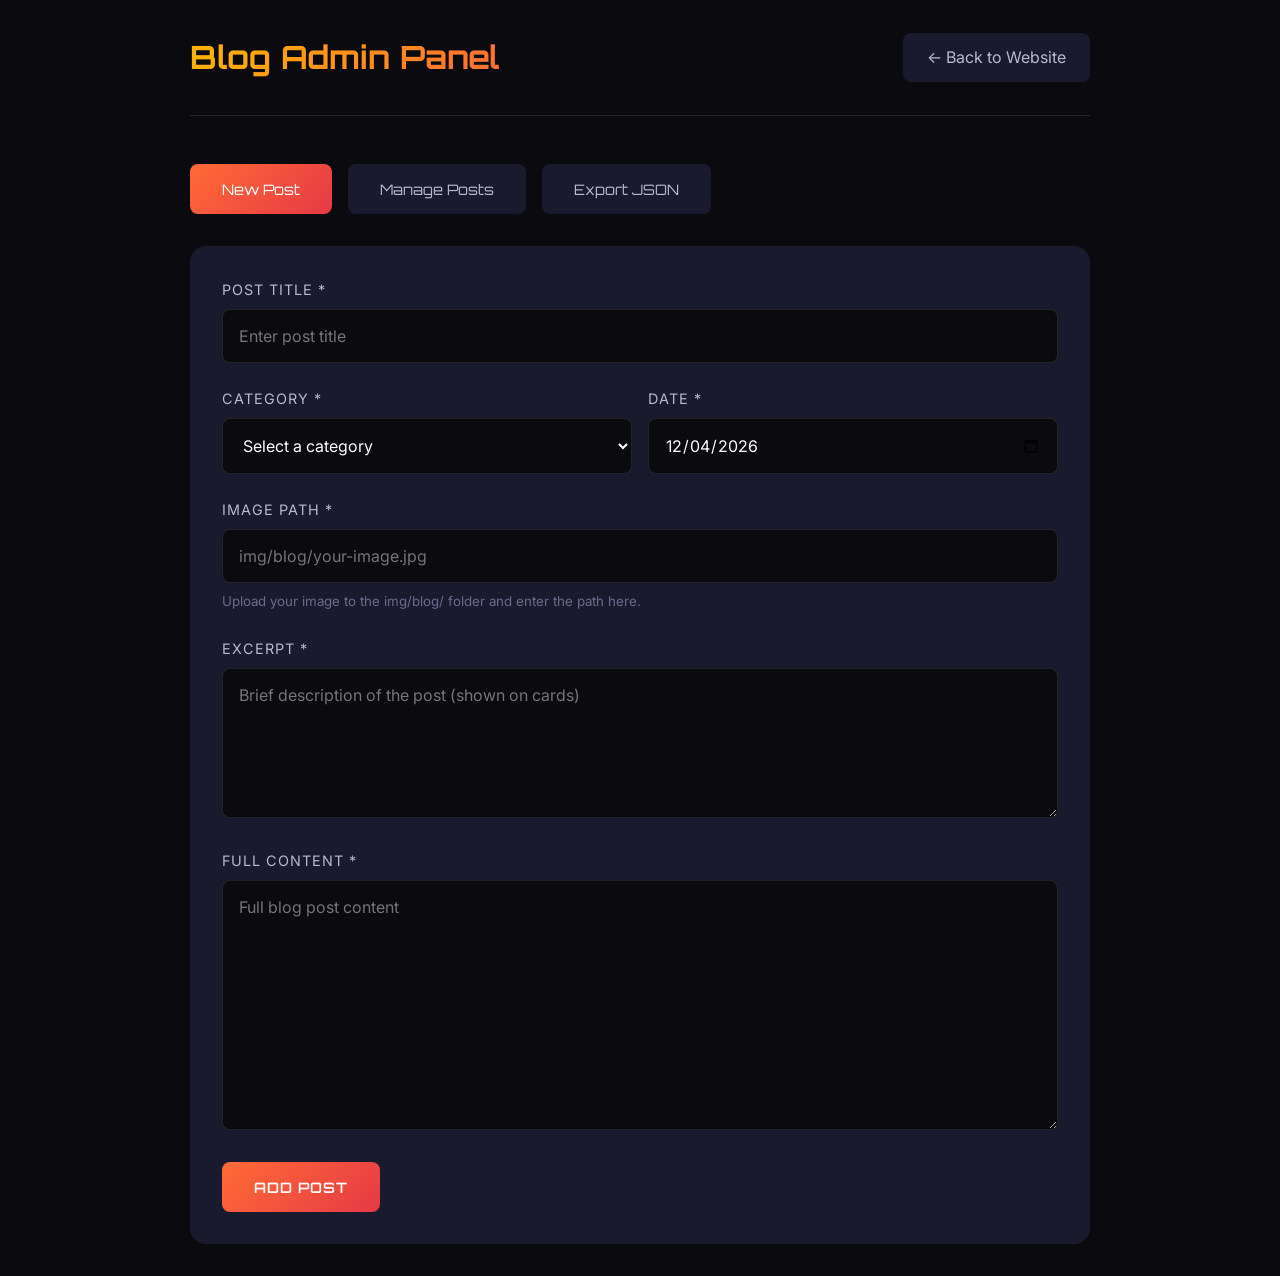
<file: blog-admin.html>
<!DOCTYPE html>
<html lang="en">
<head>
    <meta charset="UTF-8">
    <meta name="viewport" content="width=device-width, initial-scale=1.0">
    <title>Blog Admin - GAME WORKS STUDIO™</title>
    <meta name="robots" content="noindex, nofollow">
    
    <link rel="icon" type="image/png" href="img/favicon.png">
    <link rel="apple-touch-icon" href="img/favicon.png">
    <link href="https://fonts.googleapis.com/css2?family=Orbitron:wght@400;700;900&family=Inter:wght@300;400;500;600;700&display=swap" rel="stylesheet">
    <link rel="stylesheet" href="css/style.css">
    
    <style>
        .admin-body {
            min-height: 100vh;
            background: var(--color-background);
            padding: 2rem;
        }
        
        .admin-container {
            max-width: 900px;
            margin: 0 auto;
        }
        
        .admin-header {
            display: flex;
            justify-content: space-between;
            align-items: center;
            margin-bottom: 3rem;
            padding-bottom: 2rem;
            border-bottom: 1px solid var(--color-border-light);
        }
        
        .admin-header h1 {
            font-family: var(--font-display);
            font-size: 2rem;
            background: var(--gradient-accent);
            -webkit-background-clip: text;
            -webkit-text-fill-color: transparent;
            background-clip: text;
        }
        
        .admin-nav {
            display: flex;
            gap: 1rem;
        }
        
        .admin-nav a {
            padding: 0.75rem 1.5rem;
            background: var(--color-surface);
            border-radius: var(--border-radius-sm);
            color: var(--color-text-secondary);
            transition: all var(--transition-fast);
        }
        
        .admin-nav a:hover,
        .admin-nav a.active {
            background: var(--color-primary);
            color: white;
        }
        
        .admin-tabs {
            display: flex;
            gap: 1rem;
            margin-bottom: 2rem;
        }
        
        .admin-tab {
            padding: 1rem 2rem;
            background: var(--color-surface);
            border: none;
            border-radius: var(--border-radius-sm);
            color: var(--color-text-secondary);
            font-family: var(--font-display);
            font-size: 0.9rem;
            cursor: pointer;
            transition: all var(--transition-fast);
        }
        
        .admin-tab.active {
            background: var(--gradient-primary);
            color: white;
        }
        
        .admin-panel {
            display: none;
            background: var(--color-surface);
            border-radius: var(--border-radius);
            padding: 2rem;
        }
        
        .admin-panel.active {
            display: block;
        }
        
        .form-group {
            margin-bottom: 1.5rem;
        }
        
        .form-group label {
            display: block;
            margin-bottom: 0.5rem;
            color: var(--color-text-secondary);
            font-size: 0.9rem;
            text-transform: uppercase;
            letter-spacing: 1px;
        }
        
        .form-group input,
        .form-group textarea,
        .form-group select {
            width: 100%;
            padding: 1rem;
            background: var(--color-background);
            border: 1px solid var(--color-border-light);
            border-radius: var(--border-radius-sm);
            color: var(--color-text);
            font-family: var(--font-body);
            font-size: 1rem;
            transition: border-color var(--transition-fast);
        }
        
        .form-group input:focus,
        .form-group textarea:focus,
        .form-group select:focus {
            outline: none;
            border-color: var(--color-primary);
        }
        
        .form-group textarea {
            min-height: 150px;
            resize: vertical;
        }
        
        .form-row {
            display: grid;
            grid-template-columns: 1fr 1fr;
            gap: 1rem;
        }
        
        .btn-admin {
            padding: 1rem 2rem;
            background: var(--gradient-primary);
            color: white;
            border: none;
            border-radius: var(--border-radius-sm);
            font-family: var(--font-display);
            font-size: 0.9rem;
            font-weight: 600;
            text-transform: uppercase;
            letter-spacing: 1px;
            cursor: pointer;
            transition: all var(--transition-fast);
        }
        
        .btn-admin:hover {
            transform: translateY(-2px);
            box-shadow: var(--shadow-primary);
        }
        
        .btn-secondary-admin {
            background: var(--color-surface-light);
        }
        
        .posts-list {
            display: flex;
            flex-direction: column;
            gap: 1rem;
        }
        
        .post-item {
            display: flex;
            justify-content: space-between;
            align-items: center;
            padding: 1.5rem;
            background: var(--color-background);
            border-radius: var(--border-radius-sm);
            border: 1px solid var(--color-border-light);
        }
        
        .post-info h4 {
            font-family: var(--font-display);
            margin-bottom: 0.25rem;
        }
        
        .post-info p {
            color: var(--color-text-muted);
            font-size: 0.9rem;
        }
        
        .post-actions {
            display: flex;
            gap: 0.5rem;
        }
        
        .btn-small {
            padding: 0.5rem 1rem;
            font-size: 0.8rem;
        }
        
        .btn-danger {
            background: var(--color-secondary);
        }
        
        .json-output {
            background: var(--color-background);
            padding: 1.5rem;
            border-radius: var(--border-radius-sm);
            font-family: monospace;
            font-size: 0.85rem;
            color: var(--color-text-secondary);
            white-space: pre-wrap;
            word-wrap: break-word;
            max-height: 400px;
            overflow-y: auto;
        }
        
        .copy-btn {
            margin-top: 1rem;
        }
        
        .alert {
            padding: 1rem;
            border-radius: var(--border-radius-sm);
            margin-bottom: 1rem;
            display: none;
        }
        
        .alert-success {
            background: rgba(46, 204, 113, 0.2);
            border: 1px solid #2ecc71;
            color: #2ecc71;
        }
        
        .alert-error {
            background: rgba(231, 57, 70, 0.2);
            border: 1px solid var(--color-secondary);
            color: var(--color-secondary);
        }
        
        @media (max-width: 768px) {
            .admin-header {
                flex-direction: column;
                gap: 1rem;
                text-align: center;
            }
            
            .form-row {
                grid-template-columns: 1fr;
            }
            
            .post-item {
                flex-direction: column;
                gap: 1rem;
                text-align: center;
            }
        }
    </style>
</head>
<body class="admin-body">
    <div class="admin-container">
        <div class="admin-header">
            <h1>Blog Admin Panel</h1>
            <div class="admin-nav">
                <a href="index.html">← Back to Website</a>
            </div>
        </div>
        
        <div class="alert alert-success" id="alertSuccess">
            Post added successfully! Don't forget to copy the JSON and update your blog-posts.json file.
        </div>
        
        <div class="alert alert-error" id="alertError">
            Please fill in all required fields.
        </div>
        
        <div class="admin-tabs">
            <button class="admin-tab active" data-tab="new">New Post</button>
            <button class="admin-tab" data-tab="manage">Manage Posts</button>
            <button class="admin-tab" data-tab="export">Export JSON</button>
        </div>
        
        <div class="admin-panel active" id="panel-new">
            <form id="newPostForm">
                <div class="form-group">
                    <label for="postTitle">Post Title *</label>
                    <input type="text" id="postTitle" required placeholder="Enter post title">
                </div>
                
                <div class="form-row">
                    <div class="form-group">
                        <label for="postCategory">Category *</label>
                        <select id="postCategory" required>
                            <option value="">Select a category</option>
                            <option value="Announcement">Announcement</option>
                            <option value="Development">Development</option>
                            <option value="Release">Release</option>
                            <option value="Team">Team</option>
                            <option value="Community">Community</option>
                            <option value="Behind the Scenes">Behind the Scenes</option>
                        </select>
                    </div>
                    
                    <div class="form-group">
                        <label for="postDate">Date *</label>
                        <input type="date" id="postDate" required>
                    </div>
                </div>
                
                <div class="form-group">
                    <label for="postImage">Image Path *</label>
                    <input type="text" id="postImage" required placeholder="img/blog/your-image.jpg">
                    <small style="color: var(--color-text-muted); display: block; margin-top: 0.5rem;">
                        Upload your image to the img/blog/ folder and enter the path here.
                    </small>
                </div>
                
                <div class="form-group">
                    <label for="postExcerpt">Excerpt *</label>
                    <textarea id="postExcerpt" required placeholder="Brief description of the post (shown on cards)"></textarea>
                </div>
                
                <div class="form-group">
                    <label for="postContent">Full Content *</label>
                    <textarea id="postContent" required placeholder="Full blog post content" style="min-height: 250px;"></textarea>
                </div>
                
                <button type="submit" class="btn-admin">Add Post</button>
            </form>
        </div>
        
        <div class="admin-panel" id="panel-manage">
            <div class="posts-list" id="postsList">
                <p style="color: var(--color-text-muted); text-align: center; padding: 2rem;">
                    Posts will appear here. Add a new post or load existing posts.
                </p>
            </div>
            <div style="margin-top: 2rem; text-align: center;">
                <button class="btn-admin btn-secondary-admin" id="loadPostsBtn">Load Existing Posts</button>
            </div>
        </div>
        
        <div class="admin-panel" id="panel-export">
            <p style="color: var(--color-text-secondary); margin-bottom: 2rem;">
                Copy the JSON below and replace the content in your <code>js/blog-posts.json</code> file. 
                Then commit and push to GitHub to update your website.
            </p>
            
            <div class="json-output" id="jsonOutput">
{
    "message": "No posts yet. Add a new post first."
}
            </div>
            
            <button class="btn-admin copy-btn" id="copyJsonBtn">Copy JSON</button>
        </div>
    </div>
    
    <script>
        const tabs = document.querySelectorAll('.admin-tab');
        const panels = document.querySelectorAll('.admin-panel');
        
        tabs.forEach(tab => {
            tab.addEventListener('click', () => {
                tabs.forEach(t => t.classList.remove('active'));
                panels.forEach(p => p.classList.remove('active'));
                
                tab.classList.add('active');
                document.getElementById(`panel-${tab.dataset.tab}`).classList.add('active');
            });
        });
        
        let posts = [];
        
        document.getElementById('postDate').valueAsDate = new Date();
        
        document.getElementById('newPostForm').addEventListener('submit', (e) => {
            e.preventDefault();
            
            const title = document.getElementById('postTitle').value;
            const category = document.getElementById('postCategory').value;
            const date = document.getElementById('postDate').value;
            const image = document.getElementById('postImage').value;
            const excerpt = document.getElementById('postExcerpt').value;
            const content = document.getElementById('postContent').value;
            
            if (!title || !category || !date || !image || !excerpt || !content) {
                showAlert('error');
                return;
            }
            
            const newPost = {
                id: posts.length > 0 ? Math.max(...posts.map(p => p.id)) + 1 : 1,
                title: title,
                category: category,
                date: date,
                image: image,
                excerpt: excerpt,
                content: content
            };
            
            posts.push(newPost);
            showAlert('success');
            updateJsonOutput();
            updatePostsList();
            
            document.getElementById('newPostForm').reset();
            document.getElementById('postDate').valueAsDate = new Date();
        });
        
        document.getElementById('loadPostsBtn').addEventListener('click', async () => {
            try {
                const response = await fetch('js/blog-posts.json');
                const existingPosts = await response.json();
                posts = existingPosts;
                updatePostsList();
                updateJsonOutput();
                alert('Posts loaded successfully!');
            } catch (error) {
                alert('Could not load existing posts. Make sure blog-posts.json exists.');
            }
        });
        
        document.getElementById('copyJsonBtn').addEventListener('click', () => {
            const jsonOutput = document.getElementById('jsonOutput');
            const text = jsonOutput.textContent;
            
            navigator.clipboard.writeText(text).then(() => {
                const btn = document.getElementById('copyJsonBtn');
                btn.textContent = 'Copied!';
                setTimeout(() => {
                    btn.textContent = 'Copy JSON';
                }, 2000);
            });
        });
        
        function updateJsonOutput() {
            const jsonOutput = document.getElementById('jsonOutput');
            if (posts.length === 0) {
                jsonOutput.textContent = JSON.stringify({ message: "No posts yet. Add a new post first." }, null, 2);
            } else {
                jsonOutput.textContent = JSON.stringify(posts, null, 2);
            }
        }
        
        function updatePostsList() {
            const postsList = document.getElementById('postsList');
            
            if (posts.length === 0) {
                postsList.innerHTML = '<p style="color: var(--color-text-muted); text-align: center; padding: 2rem;">No posts yet. Add a new post first.</p>';
                return;
            }
            
            postsList.innerHTML = '';
            
            posts.forEach(post => {
                const item = document.createElement('div');
                item.className = 'post-item';
                item.innerHTML = `
                    <div class="post-info">
                        <h4>${post.title}</h4>
                        <p>${post.category} | ${post.date}</p>
                    </div>
                    <div class="post-actions">
                        <button class="btn-admin btn-small" onclick="editPost(${post.id})">Edit</button>
                        <button class="btn-admin btn-small btn-danger" onclick="deletePost(${post.id})">Delete</button>
                    </div>
                `;
                postsList.appendChild(item);
            });
        }
        
        function editPost(id) {
            const post = posts.find(p => p.id === id);
            if (!post) return;
            
            document.getElementById('postTitle').value = post.title;
            document.getElementById('postCategory').value = post.category;
            document.getElementById('postDate').value = post.date;
            document.getElementById('postImage').value = post.image;
            document.getElementById('postExcerpt').value = post.excerpt;
            document.getElementById('postContent').value = post.content;
            
            tabs.forEach(t => t.classList.remove('active'));
            panels.forEach(p => p.classList.remove('active'));
            document.querySelector('[data-tab="new"]').classList.add('active');
            document.getElementById('panel-new').classList.add('active');
            
            posts = posts.filter(p => p.id !== id);
        }
        
        function deletePost(id) {
            if (confirm('Are you sure you want to delete this post?')) {
                posts = posts.filter(p => p.id !== id);
                updatePostsList();
                updateJsonOutput();
            }
        }
        
        function showAlert(type) {
            const alert = document.getElementById(type === 'success' ? 'alertSuccess' : 'alertError');
            alert.style.display = 'block';
            
            setTimeout(() => {
                alert.style.display = 'none';
            }, 5000);
        }
    </script>
</body>
</html>
</file>
<file: css/style.css>
/* ============================================
   GAME WORKS STUDIO™ - Main Stylesheet
   ============================================ */

:root {
    /* Colors */
    --color-primary: #FF6B35;
    --color-primary-light: #FF8C5A;
    --color-primary-dark: #E5522A;
    --color-secondary: #E63946;
    --color-accent: #FFB800;
    --color-background: #0A0A0F;
    --color-background-light: #14141F;
    --color-surface: #1A1A2E;
    --color-surface-light: #252540;
    --color-text: #FFFFFF;
    --color-text-secondary: #B8B8D1;
    --color-text-muted: #6B6B8D;
    --color-border: rgba(255, 107, 53, 0.2);
    --color-border-light: rgba(255, 255, 255, 0.1);
    
    /* Gradients */
    --gradient-primary: linear-gradient(135deg, #FF6B35 0%, #E63946 100%);
    --gradient-accent: linear-gradient(135deg, #FFB800 0%, #FF6B35 100%);
    --gradient-dark: linear-gradient(180deg, #0A0A0F 0%, #14141F 100%);
    
    /* Shadows */
    --shadow-primary: 0 10px 40px rgba(255, 107, 53, 0.3);
    --shadow-glow: 0 0 30px rgba(255, 107, 53, 0.4);
    --shadow-card: 0 20px 60px rgba(0, 0, 0, 0.5);
    
    /* Typography */
    --font-display: 'Orbitron', sans-serif;
    --font-body: 'Inter', sans-serif;
    
    /* Spacing */
    --container-max: 1400px;
    --section-padding: 8rem 2rem;
    --border-radius: 16px;
    --border-radius-sm: 8px;
    
    /* Transitions */
    --transition-fast: 0.3s ease;
    --transition-medium: 0.5s ease;
    --transition-slow: 0.8s ease;
}

/* Reset & Base */
*, *::before, *::after {
    margin: 0;
    padding: 0;
    box-sizing: border-box;
}

html {
    scroll-behavior: smooth;
    font-size: 16px;
}

body {
    font-family: var(--font-body);
    background: var(--color-background);
    color: var(--color-text);
    line-height: 1.6;
    overflow-x: hidden;
    cursor: none;
}

img {
    max-width: 100%;
    height: auto;
    display: block;
}

a {
    color: inherit;
    text-decoration: none;
}

button {
    background: none;
    border: none;
    cursor: none;
    font-family: inherit;
    color: inherit;
}

/* Custom Cursor */
.cursor {
    width: 20px;
    height: 20px;
    border: 2px solid var(--color-primary);
    border-radius: 50%;
    position: fixed;
    pointer-events: none;
    z-index: 9999;
    transition: transform 0.15s ease, opacity 0.3s ease;
    mix-blend-mode: difference;
}

.cursor-follower {
    width: 40px;
    height: 40px;
    background: rgba(255, 107, 53, 0.1);
    border-radius: 50%;
    position: fixed;
    pointer-events: none;
    z-index: 9998;
    transition: transform 0.1s ease;
}

.cursor.hover {
    transform: scale(2);
    background: var(--color-primary);
    opacity: 0.5;
}

/* Loading Screen */
.loader {
    position: fixed;
    top: 0;
    left: 0;
    width: 100%;
    height: 100%;
    background: var(--color-background);
    display: flex;
    align-items: center;
    justify-content: center;
    z-index: 10000;
    transition: opacity 0.5s ease, visibility 0.5s ease;
}

.loader.hidden {
    opacity: 0;
    visibility: hidden;
}

.loader-content {
    text-align: center;
}

.loader-logo {
    max-width: 200px;
    margin-bottom: 2rem;
    animation: pulse 2s ease-in-out infinite;
}

.loader-bar {
    width: 200px;
    height: 3px;
    background: var(--color-surface);
    border-radius: 3px;
    overflow: hidden;
    position: relative;
}

.loader-bar::after {
    content: '';
    position: absolute;
    top: 0;
    left: -100%;
    width: 100%;
    height: 100%;
    background: var(--gradient-primary);
    animation: loading 1.5s ease-in-out infinite;
}

@keyframes loading {
    to { left: 100%; }
}

@keyframes pulse {
    0%, 100% { opacity: 1; transform: scale(1); }
    50% { opacity: 0.8; transform: scale(0.95); }
}

/* Navigation */
.navbar {
    position: fixed;
    top: 0;
    left: 0;
    width: 100%;
    padding: 1.5rem 0;
    z-index: 1000;
    transition: all var(--transition-medium);
}

.navbar.scrolled {
    background: rgba(10, 10, 15, 0.95);
    backdrop-filter: blur(20px);
    border-bottom: 1px solid var(--color-border);
    padding: 1rem 0;
}

.nav-container {
    max-width: var(--container-max);
    margin: 0 auto;
    padding: 0 2rem;
    display: flex;
    justify-content: space-between;
    align-items: center;
}

.nav-logo img {
    height: 50px;
    width: auto;
}

.nav-menu {
    display: flex;
    gap: 2.5rem;
    list-style: none;
}

.nav-link {
    font-family: var(--font-display);
    font-size: 0.9rem;
    font-weight: 500;
    text-transform: uppercase;
    letter-spacing: 1px;
    color: var(--color-text-secondary);
    position: relative;
    transition: color var(--transition-fast);
    padding: 0.5rem 0;
}

.nav-link::after {
    content: '';
    position: absolute;
    bottom: 0;
    left: 0;
    width: 0;
    height: 2px;
    background: var(--gradient-primary);
    transition: width var(--transition-fast);
}

.nav-link:hover,
.nav-link.active {
    color: var(--color-primary);
}

.nav-link:hover::after,
.nav-link.active::after {
    width: 100%;
}

/* Hamburger Menu */
.hamburger {
    display: none;
    flex-direction: column;
    gap: 5px;
    padding: 0.5rem;
}

.hamburger span {
    display: block;
    width: 25px;
    height: 2px;
    background: var(--color-text);
    transition: all var(--transition-fast);
}

.hamburger.active span:nth-child(1) {
    transform: rotate(45deg) translate(5px, 5px);
}

.hamburger.active span:nth-child(2) {
    opacity: 0;
}

.hamburger.active span:nth-child(3) {
    transform: rotate(-45deg) translate(5px, -5px);
}

/* Hero Section */
.hero {
    min-height: 100vh;
    display: flex;
    align-items: center;
    justify-content: center;
    position: relative;
    overflow: hidden;
    padding: 0 2rem;
}

.hero-bg {
    position: absolute;
    top: 0;
    left: 0;
    width: 100%;
    height: 100%;
    background: var(--gradient-dark);
}

.hero-particles {
    position: absolute;
    top: 0;
    left: 0;
    width: 100%;
    height: 100%;
}

.hero-content {
    text-align: center;
    z-index: 1;
    max-width: 900px;
}

.hero-title {
    font-family: var(--font-display);
    font-size: clamp(2.5rem, 8vw, 5rem);
    font-weight: 900;
    line-height: 1.1;
    margin-bottom: 1.5rem;
    background: var(--gradient-accent);
    -webkit-background-clip: text;
    -webkit-text-fill-color: transparent;
    background-clip: text;
}

.hero-subtitle {
    font-size: clamp(1rem, 2.5vw, 1.3rem);
    color: var(--color-text-secondary);
    margin-bottom: 3rem;
    font-weight: 300;
    letter-spacing: 2px;
}

.hero-buttons {
    display: flex;
    gap: 1.5rem;
    justify-content: center;
    flex-wrap: wrap;
}

/* Buttons */
.btn {
    display: inline-flex;
    align-items: center;
    justify-content: center;
    padding: 1rem 2.5rem;
    font-family: var(--font-display);
    font-size: 0.9rem;
    font-weight: 700;
    text-transform: uppercase;
    letter-spacing: 1px;
    border-radius: 50px;
    position: relative;
    overflow: hidden;
    transition: all var(--transition-fast);
}

.btn span {
    position: relative;
    z-index: 1;
}

.btn-primary {
    background: var(--gradient-primary);
    color: white;
    box-shadow: var(--shadow-primary);
}

.btn-primary::before {
    content: '';
    position: absolute;
    top: 50%;
    left: 50%;
    width: 0;
    height: 0;
    background: rgba(255, 255, 255, 0.2);
    border-radius: 50%;
    transform: translate(-50%, -50%);
    transition: width 0.6s ease, height 0.6s ease;
}

.btn-primary:hover {
    transform: translateY(-3px);
    box-shadow: var(--shadow-glow);
}

.btn-primary:active::before {
    width: 400px;
    height: 400px;
}

.btn-secondary {
    background: transparent;
    color: var(--color-text);
    border: 2px solid var(--color-primary);
}

.btn-secondary:hover {
    background: var(--color-primary);
    transform: translateY(-3px);
    box-shadow: var(--shadow-primary);
}

.btn-outline {
    background: transparent;
    color: var(--color-text);
    border: 1px solid var(--color-border-light);
}

.btn-outline:hover {
    border-color: var(--color-primary);
    color: var(--color-primary);
}

.btn-large {
    padding: 1.25rem 3rem;
    font-size: 1rem;
}

/* Scroll Indicator */
.scroll-indicator {
    position: absolute;
    bottom: 3rem;
    left: 50%;
    transform: translateX(-50%);
    display: flex;
    flex-direction: column;
    align-items: center;
    gap: 1rem;
    color: var(--color-text-muted);
    font-size: 0.8rem;
    text-transform: uppercase;
    letter-spacing: 2px;
}

.mouse {
    width: 25px;
    height: 40px;
    border: 2px solid var(--color-primary);
    border-radius: 12px;
    position: relative;
}

.wheel {
    width: 4px;
    height: 8px;
    background: var(--color-primary);
    border-radius: 2px;
    position: absolute;
    top: 8px;
    left: 50%;
    transform: translateX(-50%);
    animation: scroll 2s ease-in-out infinite;
}

@keyframes scroll {
    0% { opacity: 1; transform: translateX(-50%) translateY(0); }
    100% { opacity: 0; transform: translateX(-50%) translateY(15px); }
}

/* Sections */
.section {
    padding: var(--section-padding);
    position: relative;
}

.container {
    max-width: var(--container-max);
    margin: 0 auto;
}

.section-title {
    font-family: var(--font-display);
    font-size: clamp(2rem, 5vw, 3.5rem);
    font-weight: 900;
    text-align: center;
    margin-bottom: 1rem;
    background: var(--gradient-accent);
    -webkit-background-clip: text;
    -webkit-text-fill-color: transparent;
    background-clip: text;
}

.section-subtitle {
    text-align: center;
    color: var(--color-text-secondary);
    font-size: 1.1rem;
    margin-bottom: 4rem;
    font-weight: 300;
}

/* About Section */
.about {
    background: var(--color-background-light);
}

.about-content {
    display: grid;
    grid-template-columns: 1fr 1fr;
    gap: 5rem;
    align-items: center;
}

.about-heading {
    font-family: var(--font-display);
    font-size: 2rem;
    margin-bottom: 1.5rem;
    color: var(--color-primary);
}

.about-text p {
    margin-bottom: 1.5rem;
    color: var(--color-text-secondary);
    line-height: 1.8;
}

.about-motto {
    font-style: italic;
    color: var(--color-text) !important;
    font-size: 1.1rem;
    border-left: 3px solid var(--color-primary);
    padding-left: 1.5rem;
    margin: 2rem 0 !important;
}

.about-stats {
    display: flex;
    gap: 3rem;
    margin-top: 3rem;
}

.stat {
    text-align: center;
}

.stat-number {
    display: block;
    font-family: var(--font-display);
    font-size: 2.5rem;
    font-weight: 900;
    color: var(--color-primary);
}

.stat-label {
    font-size: 0.9rem;
    color: var(--color-text-muted);
    text-transform: uppercase;
    letter-spacing: 1px;
}

.about-image-container {
    position: relative;
    border-radius: var(--border-radius);
    overflow: hidden;
    box-shadow: var(--shadow-card);
}

.about-image {
    width: 100%;
    height: auto;
    transition: transform var(--transition-slow);
}

.about-image-container:hover .about-image {
    transform: scale(1.05);
}

.about-image-overlay {
    position: absolute;
    top: 0;
    left: 0;
    width: 100%;
    height: 100%;
    background: linear-gradient(135deg, rgba(255, 107, 53, 0.2) 0%, transparent 100%);
    pointer-events: none;
}

/* Projects Section */
.projects {
    background: var(--color-background);
}

/* Slider */
.project-slider {
    position: relative;
    height: 600px;
    border-radius: var(--border-radius);
    overflow: hidden;
    margin-bottom: 4rem;
    box-shadow: var(--shadow-card);
}

.slider-container {
    height: 100%;
    position: relative;
}

.slide {
    position: absolute;
    top: 0;
    left: 0;
    width: 100%;
    height: 100%;
    opacity: 0;
    transition: opacity 0.8s ease;
    display: flex;
    align-items: center;
}

.slide.active {
    opacity: 1;
    z-index: 1;
}

.slide-bg {
    position: absolute;
    top: 0;
    left: 0;
    width: 100%;
    height: 100%;
    background-size: cover;
    background-position: center;
    transform: scale(1.1);
    transition: transform 6s ease;
}

.slide.active .slide-bg {
    transform: scale(1);
}

.slide-bg::after {
    content: '';
    position: absolute;
    top: 0;
    left: 0;
    width: 100%;
    height: 100%;
    background: linear-gradient(90deg, rgba(10, 10, 15, 0.95) 0%, rgba(10, 10, 15, 0.6) 50%, rgba(10, 10, 15, 0.3) 100%);
}

.slide-content {
    position: relative;
    z-index: 1;
    padding: 4rem;
    max-width: 600px;
}

.slide-tag {
    display: inline-block;
    padding: 0.5rem 1rem;
    background: var(--gradient-primary);
    border-radius: 20px;
    font-size: 0.8rem;
    font-weight: 600;
    text-transform: uppercase;
    letter-spacing: 1px;
    margin-bottom: 1.5rem;
}

.slide-title {
    font-family: var(--font-display);
    font-size: clamp(2rem, 5vw, 3.5rem);
    font-weight: 900;
    margin-bottom: 1rem;
    line-height: 1.1;
}

.slide-description {
    font-size: 1.1rem;
    color: var(--color-text-secondary);
    margin-bottom: 2rem;
    line-height: 1.8;
}

.slide-buttons {
    display: flex;
    gap: 1rem;
    flex-wrap: wrap;
}

/* Slider Navigation */
.slider-nav {
    position: absolute;
    bottom: 2rem;
    right: 2rem;
    display: flex;
    align-items: center;
    gap: 1rem;
    z-index: 10;
}

.slider-prev,
.slider-next {
    width: 50px;
    height: 50px;
    border-radius: 50%;
    background: rgba(255, 255, 255, 0.1);
    backdrop-filter: blur(10px);
    display: flex;
    align-items: center;
    justify-content: center;
    transition: all var(--transition-fast);
}

.slider-prev:hover,
.slider-next:hover {
    background: var(--color-primary);
}

.slider-prev svg,
.slider-next svg {
    width: 24px;
    height: 24px;
}

.slider-dots {
    display: flex;
    gap: 0.5rem;
}

.slider-dot {
    width: 10px;
    height: 10px;
    border-radius: 50%;
    background: rgba(255, 255, 255, 0.3);
    cursor: none;
    transition: all var(--transition-fast);
}

.slider-dot.active {
    background: var(--color-primary);
    width: 30px;
    border-radius: 5px;
}

/* Projects Grid */
.projects-grid {
    display: grid;
    grid-template-columns: repeat(auto-fit, minmax(350px, 1fr));
    gap: 2rem;
}

.project-card {
    background: var(--color-surface);
    border-radius: var(--border-radius);
    overflow: hidden;
    transition: all var(--transition-medium);
    border: 1px solid transparent;
}

.project-card:hover {
    transform: translateY(-10px);
    border-color: var(--color-border);
    box-shadow: var(--shadow-primary);
}

.project-image {
    position: relative;
    aspect-ratio: 16/9;
    overflow: hidden;
}

.project-image img {
    width: 100%;
    height: 100%;
    object-fit: cover;
    transition: transform var(--transition-slow);
}

.project-card:hover .project-image img {
    transform: scale(1.1);
}

.project-overlay {
    position: absolute;
    top: 0;
    left: 0;
    width: 100%;
    height: 100%;
    background: rgba(10, 10, 15, 0.8);
    display: flex;
    align-items: center;
    justify-content: center;
    opacity: 0;
    transition: opacity var(--transition-fast);
}

.project-card:hover .project-overlay {
    opacity: 1;
}

.project-overlay button {
    width: 70px;
    height: 70px;
    border-radius: 50%;
    background: var(--gradient-primary);
    display: flex;
    align-items: center;
    justify-content: center;
    transform: scale(0);
    transition: transform var(--transition-fast);
}

.project-card:hover .project-overlay button {
    transform: scale(1);
}

.project-overlay svg {
    width: 30px;
    height: 30px;
    color: white;
}

.project-info {
    padding: 1.5rem;
}

.project-info h4 {
    font-family: var(--font-display);
    font-size: 1.3rem;
    margin-bottom: 0.5rem;
}

.project-info p {
    color: var(--color-text-muted);
    font-size: 0.9rem;
    text-transform: uppercase;
    letter-spacing: 1px;
}

/* Jolly Section */
.jolly {
    background: var(--color-background-light);
}

.jolly-content {
    display: grid;
    grid-template-columns: 1.5fr 1fr;
    gap: 5rem;
    align-items: start;
}

.jolly-heading {
    font-family: var(--font-display);
    font-size: 2.5rem;
    color: var(--color-secondary);
    margin-bottom: 2rem;
}

.jolly-text p {
    margin-bottom: 1.5rem;
    color: var(--color-text-secondary);
    line-height: 1.9;
}

.jolly-lore {
    margin-top: 3rem;
    padding: 2rem;
    background: var(--color-surface);
    border-radius: var(--border-radius);
    border-left: 4px solid var(--color-secondary);
}

.jolly-lore h4 {
    font-family: var(--font-display);
    color: var(--color-secondary);
    margin-bottom: 1.5rem;
    font-size: 1.2rem;
    letter-spacing: 2px;
}

.jolly-lore p {
    margin-bottom: 1rem;
    font-size: 0.95rem;
    color: var(--color-text-secondary);
    line-height: 1.8;
}

.lore-quote {
    font-style: italic;
    color: var(--color-text) !important;
    border-left: 3px solid var(--color-primary);
    padding-left: 1rem;
    margin: 1.5rem 0 !important;
}

.jolly-cta {
    margin-top: 3rem;
    text-align: center;
}

.jolly-credit {
    margin-top: 1rem;
    color: var(--color-text-muted);
    font-size: 0.9rem;
}

.jolly-visual {
    position: sticky;
    top: 100px;
}

.jolly-poster {
    border-radius: var(--border-radius);
    box-shadow: var(--shadow-card);
    transition: transform var(--transition-medium);
}

.jolly-poster:hover {
    transform: scale(1.02) rotate(1deg);
}

/* Super Grid Section */
.supergrid {
    background: var(--color-background);
}

.supergrid-content {
    display: grid;
    grid-template-columns: 1fr 1fr;
    gap: 5rem;
    align-items: start;
}

.supergrid-goal {
    font-size: 1.3rem;
    color: var(--color-text-secondary);
    margin-bottom: 3rem;
    line-height: 1.8;
    padding: 2rem;
    background: var(--color-surface);
    border-radius: var(--border-radius);
    border-left: 4px solid var(--color-accent);
}

.supergrid-video {
    margin-bottom: 3rem;
}

.video-thumbnail {
    position: relative;
    border-radius: var(--border-radius);
    overflow: hidden;
    cursor: none;
    aspect-ratio: 16/9;
}

.video-thumbnail img {
    width: 100%;
    height: 100%;
    object-fit: cover;
}

.play-button {
    position: absolute;
    top: 50%;
    left: 50%;
    transform: translate(-50%, -50%);
    display: flex;
    flex-direction: column;
    align-items: center;
    gap: 1rem;
    color: white;
}

.play-button svg {
    width: 80px;
    height: 80px;
    filter: drop-shadow(0 0 20px rgba(255, 107, 53, 0.5));
    transition: transform var(--transition-fast);
}

.video-thumbnail:hover .play-button svg {
    transform: scale(1.1);
}

.play-button span {
    font-family: var(--font-display);
    font-size: 0.9rem;
    letter-spacing: 2px;
    text-transform: uppercase;
}

.supergrid-download {
    text-align: center;
}

.supergrid-gallery {
    position: sticky;
    top: 100px;
}

.gallery-grid {
    display: grid;
    grid-template-columns: repeat(2, 1fr);
    gap: 1rem;
}

.gallery-item {
    border-radius: var(--border-radius-sm);
    overflow: hidden;
    aspect-ratio: 1;
}

.gallery-item img {
    width: 100%;
    height: 100%;
    object-fit: cover;
    transition: transform var(--transition-medium);
}

.gallery-item:hover img {
    transform: scale(1.1);
}

/* Credits Section */
.credits {
    background: var(--color-background-light);
}

.credits-grid {
    display: grid;
    grid-template-columns: repeat(auto-fill, minmax(280px, 1fr));
    gap: 2rem;
}

.credit-card {
    background: var(--color-surface);
    border-radius: var(--border-radius);
    overflow: hidden;
    transition: all var(--transition-medium);
    border: 1px solid transparent;
}

.credit-card:hover {
    transform: translateY(-5px);
    border-color: var(--color-border);
    box-shadow: var(--shadow-primary);
}

.credit-image {
    aspect-ratio: 1;
    overflow: hidden;
    background: var(--color-surface-light);
}

.credit-image img {
    width: 100%;
    height: 100%;
    object-fit: cover;
    transition: transform var(--transition-medium);
}

.credit-card:hover .credit-image img {
    transform: scale(1.05);
}

.credit-info {
    padding: 1.5rem;
    text-align: center;
}

.credit-info h4 {
    font-family: var(--font-display);
    font-size: 1.1rem;
    margin-bottom: 0.5rem;
    color: var(--color-text);
}

.credit-info p {
    color: var(--color-primary);
    font-size: 0.85rem;
    text-transform: uppercase;
    letter-spacing: 1px;
}

/* Blog Section */
.blog {
    background: var(--color-background);
}

.blog-grid {
    display: grid;
    grid-template-columns: repeat(auto-fill, minmax(350px, 1fr));
    gap: 2rem;
    margin-bottom: 3rem;
}

.blog-card {
    background: var(--color-surface);
    border-radius: var(--border-radius);
    overflow: hidden;
    transition: all var(--transition-medium);
    border: 1px solid transparent;
}

.blog-card:hover {
    transform: translateY(-5px);
    border-color: var(--color-border);
    box-shadow: var(--shadow-primary);
}

.blog-image {
    aspect-ratio: 16/9;
    overflow: hidden;
}

.blog-image img {
    width: 100%;
    height: 100%;
    object-fit: cover;
    transition: transform var(--transition-medium);
}

.blog-card:hover .blog-image img {
    transform: scale(1.05);
}

.blog-content {
    padding: 1.5rem;
}

.blog-meta {
    display: flex;
    gap: 1rem;
    margin-bottom: 1rem;
    font-size: 0.85rem;
    color: var(--color-text-muted);
}

.blog-category {
    color: var(--color-primary);
    text-transform: uppercase;
    letter-spacing: 1px;
}

.blog-title {
    font-family: var(--font-display);
    font-size: 1.2rem;
    margin-bottom: 1rem;
    line-height: 1.4;
}

.blog-excerpt {
    color: var(--color-text-secondary);
    font-size: 0.95rem;
    line-height: 1.6;
    margin-bottom: 1rem;
}

.blog-link {
    color: var(--color-primary);
    font-weight: 600;
    display: inline-flex;
    align-items: center;
    gap: 0.5rem;
}

.blog-link svg {
    width: 16px;
    height: 16px;
    transition: transform var(--transition-fast);
}

.blog-card:hover .blog-link svg {
    transform: translateX(5px);
}

.blog-admin-link {
    text-align: center;
}

/* Contact Section */
.contact {
    background: var(--color-background-light);
}

.contact-content {
    display: grid;
    grid-template-columns: 1fr 1fr;
    gap: 5rem;
}

.social-links {
    display: flex;
    flex-direction: column;
    gap: 1.5rem;
}

.social-card {
    display: flex;
    align-items: center;
    gap: 1.5rem;
    padding: 1.5rem;
    background: var(--color-surface);
    border-radius: var(--border-radius);
    transition: all var(--transition-medium);
    border: 1px solid transparent;
}

.social-card:hover {
    border-color: var(--color-border);
    transform: translateX(10px);
    box-shadow: var(--shadow-primary);
}

.social-icon {
    width: 60px;
    height: 60px;
    border-radius: 50%;
    background: var(--gradient-primary);
    display: flex;
    align-items: center;
    justify-content: center;
    flex-shrink: 0;
}

.social-icon svg {
    width: 28px;
    height: 28px;
    color: white;
}

.social-info {
    flex: 1;
}

.social-info h4 {
    font-family: var(--font-display);
    font-size: 1.1rem;
    margin-bottom: 0.25rem;
}

.social-info p {
    color: var(--color-text-muted);
    font-size: 0.9rem;
}

.social-arrow {
    width: 24px;
    height: 24px;
    color: var(--color-primary);
    opacity: 0;
    transform: translateX(-10px);
    transition: all var(--transition-fast);
}

.social-card:hover .social-arrow {
    opacity: 1;
    transform: translateX(0);
}

.join-team {
    background: var(--gradient-primary);
    border-radius: var(--border-radius);
    padding: 3rem;
    display: flex;
    align-items: center;
    justify-content: center;
    text-align: center;
}

.join-content h3 {
    font-family: var(--font-display);
    font-size: 1.8rem;
    margin-bottom: 1rem;
}

.join-content p {
    opacity: 0.9;
    margin-bottom: 2rem;
    font-size: 1.1rem;
}

/* Footer */
.footer {
    background: var(--color-background);
    padding: 4rem 0 2rem;
    border-top: 1px solid var(--color-border-light);
}

.footer-content {
    display: grid;
    grid-template-columns: 1fr 2fr;
    gap: 5rem;
    margin-bottom: 3rem;
}

.footer-logo {
    height: 60px;
    width: auto;
    margin-bottom: 1rem;
}

.footer-brand p {
    color: var(--color-text-muted);
    max-width: 300px;
}

.footer-links {
    display: grid;
    grid-template-columns: repeat(3, 1fr);
    gap: 2rem;
}

.footer-column h4 {
    font-family: var(--font-display);
    font-size: 0.9rem;
    text-transform: uppercase;
    letter-spacing: 2px;
    margin-bottom: 1.5rem;
    color: var(--color-primary);
}

.footer-column a {
    display: block;
    color: var(--color-text-secondary);
    margin-bottom: 0.75rem;
    transition: color var(--transition-fast);
}

.footer-column a:hover {
    color: var(--color-primary);
}

.footer-bottom {
    padding-top: 2rem;
    border-top: 1px solid var(--color-border-light);
    text-align: center;
    color: var(--color-text-muted);
    font-size: 0.9rem;
}

/* Lightbox */
.lightbox {
    position: fixed;
    top: 0;
    left: 0;
    width: 100%;
    height: 100%;
    z-index: 10000;
    display: flex;
    align-items: center;
    justify-content: center;
    opacity: 0;
    visibility: hidden;
    transition: all var(--transition-medium);
}

.lightbox.active {
    opacity: 1;
    visibility: visible;
}

.lightbox-backdrop {
    position: absolute;
    top: 0;
    left: 0;
    width: 100%;
    height: 100%;
    background: rgba(0, 0, 0, 0.95);
    backdrop-filter: blur(10px);
}

.lightbox-content {
    position: relative;
    width: 90%;
    max-width: 1200px;
    z-index: 1;
}

.lightbox-video-container {
    position: relative;
    padding-bottom: 56.25%;
    height: 0;
    overflow: hidden;
    border-radius: var(--border-radius);
    box-shadow: 0 0 60px rgba(255, 107, 53, 0.3);
}

.lightbox-video-container iframe {
    position: absolute;
    top: 0;
    left: 0;
    width: 100%;
    height: 100%;
}

.lightbox-close {
    position: absolute;
    top: -60px;
    right: 0;
    width: 50px;
    height: 50px;
    border-radius: 50%;
    background: var(--color-surface);
    display: flex;
    align-items: center;
    justify-content: center;
    transition: all var(--transition-fast);
}

.lightbox-close:hover {
    background: var(--color-primary);
    transform: rotate(90deg);
}

.lightbox-close svg {
    width: 24px;
    height: 24px;
}

/* Responsive */
@media (max-width: 1024px) {
    :root {
        --section-padding: 6rem 2rem;
    }
    
    .about-content,
    .jolly-content,
    .supergrid-content,
    .contact-content {
        grid-template-columns: 1fr;
        gap: 3rem;
    }
    
    .jolly-visual,
    .supergrid-gallery {
        position: static;
    }
    
    .footer-content {
        grid-template-columns: 1fr;
        gap: 3rem;
    }
}

@media (max-width: 768px) {
    body {
        cursor: auto;
    }
    
    .cursor,
    .cursor-follower {
        display: none;
    }
    
    button, a {
        cursor: pointer;
    }
    
    .nav-menu {
        position: fixed;
        top: 0;
        right: -100%;
        width: 100%;
        height: 100vh;
        background: var(--color-background);
        flex-direction: column;
        justify-content: center;
        align-items: center;
        gap: 2rem;
        transition: right var(--transition-medium);
    }
    
    .nav-menu.active {
        right: 0;
    }
    
    .nav-link {
        font-size: 1.2rem;
    }
    
    .hamburger {
        display: flex;
        z-index: 1001;
    }
    
    .hero-buttons {
        flex-direction: column;
        width: 100%;
        max-width: 300px;
    }
    
    .btn {
        width: 100%;
        justify-content: center;
    }
    
    .project-slider {
        height: 500px;
    }
    
    .slide-content {
        padding: 2rem;
    }
    
    .slider-nav {
        bottom: 1rem;
        right: 1rem;
    }
    
    .about-stats {
        flex-wrap: wrap;
        gap: 2rem;
    }
    
    .gallery-grid {
        grid-template-columns: 1fr;
    }
    
    .footer-links {
        grid-template-columns: 1fr;
        gap: 2rem;
    }
}

@media (max-width: 480px) {
    :root {
        --section-padding: 4rem 1rem;
    }
    
    .nav-container {
        padding: 0 1rem;
    }
    
    .project-slider {
        height: 450px;
    }
    
    .slide-content {
        padding: 1.5rem;
    }
    
    .slide-buttons {
        flex-direction: column;
    }
    
    .credits-grid {
        grid-template-columns: 1fr;
    }
    
    .blog-grid {
        grid-template-columns: 1fr;
    }
    
    .social-card {
        flex-direction: column;
        text-align: center;
    }
    
    .social-arrow {
        display: none;
    }
}

/* Scrollbar */
::-webkit-scrollbar {
    width: 10px;
}

::-webkit-scrollbar-track {
    background: var(--color-background);
}

::-webkit-scrollbar-thumb {
    background: var(--gradient-primary);
    border-radius: 5px;
}

::selection {
    background: var(--color-primary);
    color: white;
}

/* ============================================
   FOOTER CREDITS - RGS Labs™
   ============================================ */

.footer-credits {
    display: flex;
    flex-direction: column;
    align-items: center;
    gap: 0.5rem;
}

.powered-by {
    font-size: 0.85rem;
    color: var(--color-text-muted);
    opacity: 0.7;
}

.rgs-credit {
    color: var(--color-primary);
    font-weight: 600;
    position: relative;
    transition: all var(--transition-fast);
}

.rgs-credit::after {
    content: '';
    position: absolute;
    bottom: -2px;
    left: 0;
    width: 0;
    height: 1px;
    background: var(--gradient-primary);
    transition: width var(--transition-fast);
}

.rgs-credit:hover {
    opacity: 1;
    text-shadow: 0 0 10px rgba(255, 107, 53, 0.3);
}

.rgs-credit:hover::after {
    width: 100%;
}

/* Subtle RGS Labs mention in loader */
.loader-credit {
    margin-top: 2rem;
    font-size: 0.75rem;
    color: var(--color-text-muted);
    opacity: 0.5;
    text-transform: uppercase;
    letter-spacing: 2px;
}

.loader-credit a {
    color: var(--color-primary);
    transition: opacity var(--transition-fast);
}

.loader-credit a:hover {
    opacity: 1;
}

/* View All Posts button */
.blog-view-all {
    text-align: center;
    margin-top: 1rem;
}
</file>
